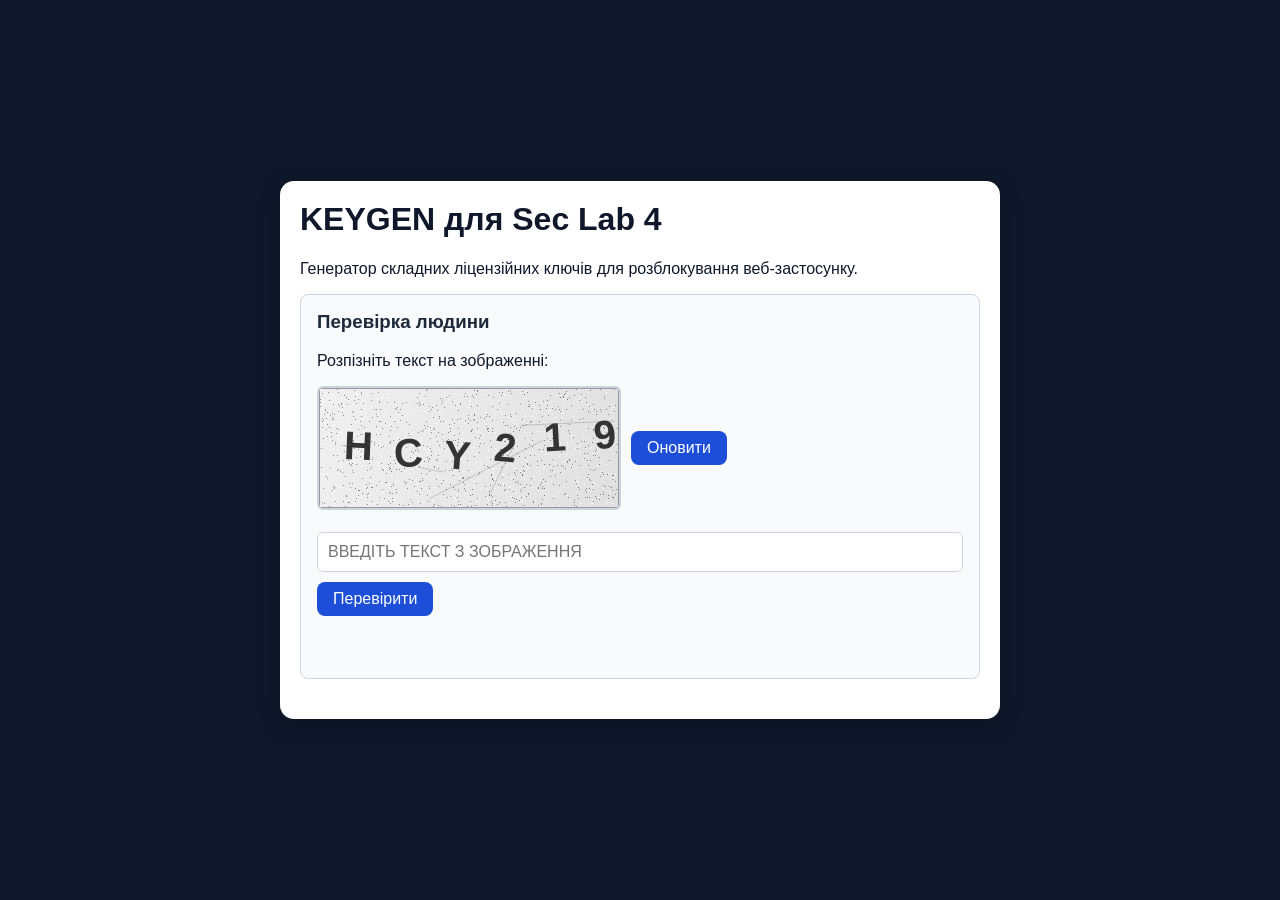
<file: KEYGEN/index.html>
<!DOCTYPE html>
<html lang="uk">
<head>
  <meta charset="UTF-8">
  <meta name="viewport" content="width=device-width, initial-scale=1.0">
  <title>Sec Lab 3 Keygen</title>
  <link rel="stylesheet" href="styles.css">
</head>
<body>
  <main class="card">
    <h1>KEYGEN для Sec Lab 4</h1>
    <p>Генератор складних ліцензійних ключів для розблокування веб-застосунку.</p>

    <section class="captcha-section">
      <h3>Перевірка людини</h3>
      <p>Розпізніть текст на зображенні:</p>
      <div class="captcha-container">
        <canvas id="captchaCanvas" width="300" height="120"></canvas>
        <button id="refreshCaptchaBtn" type="button">Оновити</button>
      </div>
      <input 
        id="captchaInput" 
        type="text" 
        placeholder="Введіть текст з зображення"
        maxlength="8">
      <button id="verifyCaptchaBtn" type="button">Перевірити</button>
      <p id="captchaStatus"></p>
    </section>

    <section class="keygenSection" style="display: none;" id="keygenSection">
      <h3>Генерація ключа</h3>
      <div class="actions">
        <button id="generateBtn">Згенерувати ключ</button>
        <button id="copyBtn">Копіювати ключ</button>
      </div>

      <label for="keyOutput">Ліцензійний ключ:</label>
      <input id="keyOutput" type="text" readonly placeholder="Натисніть 'Згенерувати ключ'">

      <p id="info"></p>
    </section>
  </main>

  <script src="keygen.js"></script>
</body>
</html>
</file>
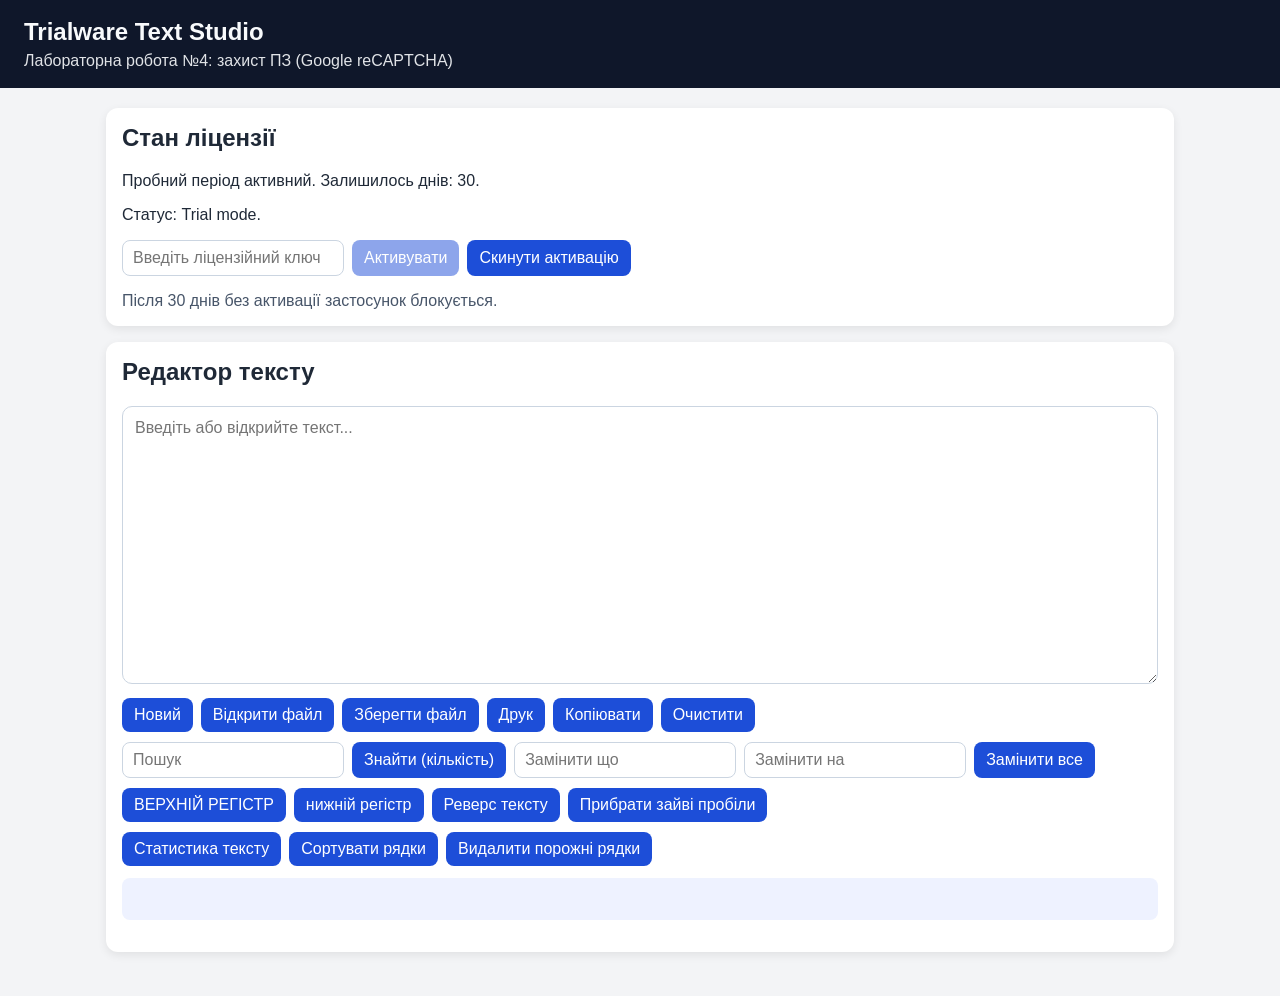
<file: webapp/index.html>
<!DOCTYPE html>
<html lang="uk">
<head>
  <meta charset="UTF-8">
  <meta name="viewport" content="width=device-width, initial-scale=1.0">
  <title>Sec Lab 4</title>
  <link rel="stylesheet" href="styles.css">
</head>
<body>
  <header class="header">
    <h1>Trialware Text Studio</h1>
    <p>Лабораторна робота №4: захист ПЗ (Google reCAPTCHA)</p>
  </header>

  <main class="container">
    <section class="card status-card">
      <h2>Стан ліцензії</h2>
      <p id="trialInfo"></p>
      <p id="licenseInfo"></p>
      <div class="license-actions">
        <input id="licenseInput" type="text" placeholder="Введіть ліцензійний ключ">
        <button id="activateBtn" disabled>Активувати</button>
        <button id="resetActivationBtn" type="button">Скинути активацію</button>
      </div>
      <div class="captcha-wrap">
        <div
          class="g-recaptcha"
          data-sitekey="6LcP1bUsAAAAAAyTcKrAttBr9-WGoxvuAtDjR2VY"
          data-callback="onCaptchaSuccess"
          data-expired-callback="onCaptchaExpired"
          data-error-callback="onCaptchaError"></div>
      </div>
      <p class="hint">Після 30 днів без активації застосунок блокується.</p>
    </section>

    <section class="card editor-card">
      <h2>Редактор тексту</h2>
      <textarea id="textArea" rows="14" placeholder="Введіть або відкрийте текст..."></textarea>

      <div class="toolbar">
        <button data-action="new">Новий</button>
        <button data-action="open">Відкрити файл</button>
        <button data-action="save">Зберегти файл</button>
        <button data-action="print">Друк</button>
        <button data-action="copy">Копіювати</button>
        <button data-action="clear">Очистити</button>
      </div>

      <div class="toolbar">
        <input id="findInput" type="text" placeholder="Пошук">
        <button data-action="find">Знайти (кількість)</button>
        <input id="replaceFromInput" type="text" placeholder="Замінити що">
        <input id="replaceToInput" type="text" placeholder="Замінити на">
        <button data-action="replace">Замінити все</button>
      </div>

      <div class="toolbar">
        <button data-action="upper">ВЕРХНІЙ РЕГІСТР</button>
        <button data-action="lower">нижній регістр</button>
        <button data-action="reverse">Реверс тексту</button>
        <button data-action="trimSpaces">Прибрати зайві пробіли</button>
      </div>

      <div class="toolbar">
        <button data-action="stats">Статистика тексту</button>
        <button data-action="sortLines">Сортувати рядки</button>
        <button data-action="removeEmptyLines">Видалити порожні рядки</button>
      </div>

      <p id="resultBox" class="result"></p>
      <input id="hiddenFileInput" type="file" accept=".txt,.md,.csv,.log,.json" hidden>
    </section>
  </main>

  <script src="script.js"></script>
  <script src="https://www.google.com/recaptcha/api.js" async defer></script>
</body>
</html>
</file>
<file: KEYGEN/styles.css>
* {
  box-sizing: border-box;
}

body {
  margin: 0;
  min-height: 100vh;
  display: grid;
  place-items: center;
  background: #0f172a;
  font-family: Arial, sans-serif;
  color: #0f172a;
}

.card {
  width: min(720px, 92vw);
  background: #ffffff;
  padding: 20px;
  border-radius: 14px;
  box-shadow: 0 6px 22px rgba(0, 0, 0, 0.25);
}

h1 {
  margin-top: 0;
}

.actions {
  display: flex;
  gap: 10px;
  margin: 12px 0;
}

button,
input {
  font: inherit;
}

button {
  border: none;
  background: #1d4ed8;
  color: #fff;
  border-radius: 8px;
  padding: 9px 12px;
  cursor: pointer;
}

button:hover {
  background: #1e40af;
}

input {
  width: 100%;
  padding: 10px;
  border: 1px solid #cbd5e1;
  border-radius: 8px;
}

#info {
  margin-top: 10px;
  color: #334155;
}

.captcha-section {
  background: #f8fafc;
  border: 1px solid #cbd5e1;
  border-radius: 8px;
  padding: 16px;
  margin-bottom: 20px;
}

.captcha-section h3 {
  margin-top: 0;
  color: #1e293b;
}

.captcha-container {
  display: flex;
  gap: 10px;
  margin: 12px 0;
  align-items: center;
}

#captchaCanvas {
  border: 2px solid #cbd5e1;
  background: white;
  border-radius: 6px;
  cursor: default;
}

#captchaInput {
  margin: 10px 0;
  padding: 10px;
  border: 1px solid #cbd5e1;
  border-radius: 6px;
  font-size: 16px;
  text-transform: uppercase;
}

#verifyCaptchaBtn,
#refreshCaptchaBtn {
  padding: 8px 16px;
  margin-right: 6px;
}

#captchaStatus {
  margin-top: 10px;
  font-weight: bold;
  min-height: 20px;
}

#captchaStatus.success {
  color: #16a34a;
}

#captchaStatus.error {
  color: #dc2626;
}

.keygenSection {
  background: #f0fdf4;
  border: 1px solid #86efac;
  border-radius: 8px;
  padding: 16px;
}

.keygenSection h3 {
  margin-top: 0;
  color: #15803d;
}
</file>
<file: webapp/styles.css>
* {
  box-sizing: border-box;
}

body {
  margin: 0;
  font-family: Arial, sans-serif;
  background: #f3f4f6;
  color: #1f2937;
}

.header {
  background: #0f172a;
  color: #f8fafc;
  padding: 18px 24px;
}

.header h1 {
  margin: 0 0 6px;
  font-size: 24px;
}

.header p {
  margin: 0;
  opacity: 0.9;
}

.container {
  max-width: 1100px;
  margin: 20px auto;
  padding: 0 16px 24px;
  display: grid;
  gap: 16px;
}

.card {
  background: #fff;
  border-radius: 12px;
  padding: 16px;
  box-shadow: 0 3px 10px rgba(0, 0, 0, 0.08);
}

h2 {
  margin-top: 0;
}

.license-actions {
  display: flex;
  flex-wrap: wrap;
  gap: 8px;
  margin-top: 8px;
}

.captcha-wrap {
  margin-top: 10px;
}

input,
button,
textarea {
  font: inherit;
}

input {
  padding: 8px 10px;
  border: 1px solid #cbd5e1;
  border-radius: 8px;
}

button {
  padding: 8px 12px;
  border: none;
  border-radius: 8px;
  background: #1d4ed8;
  color: #fff;
  cursor: pointer;
}

button:hover:enabled {
  background: #1e40af;
}

button:disabled {
  opacity: 0.5;
  cursor: not-allowed;
}

textarea {
  width: 100%;
  padding: 12px;
  border: 1px solid #cbd5e1;
  border-radius: 10px;
  resize: vertical;
}

.toolbar {
  margin-top: 10px;
  display: flex;
  flex-wrap: wrap;
  gap: 8px;
}

.toolbar input {
  min-width: 140px;
}

.result {
  margin-top: 12px;
  padding: 10px;
  border-radius: 8px;
  background: #eef2ff;
  min-height: 42px;
}

.hint {
  color: #475569;
  margin-bottom: 0;
}
</file>
